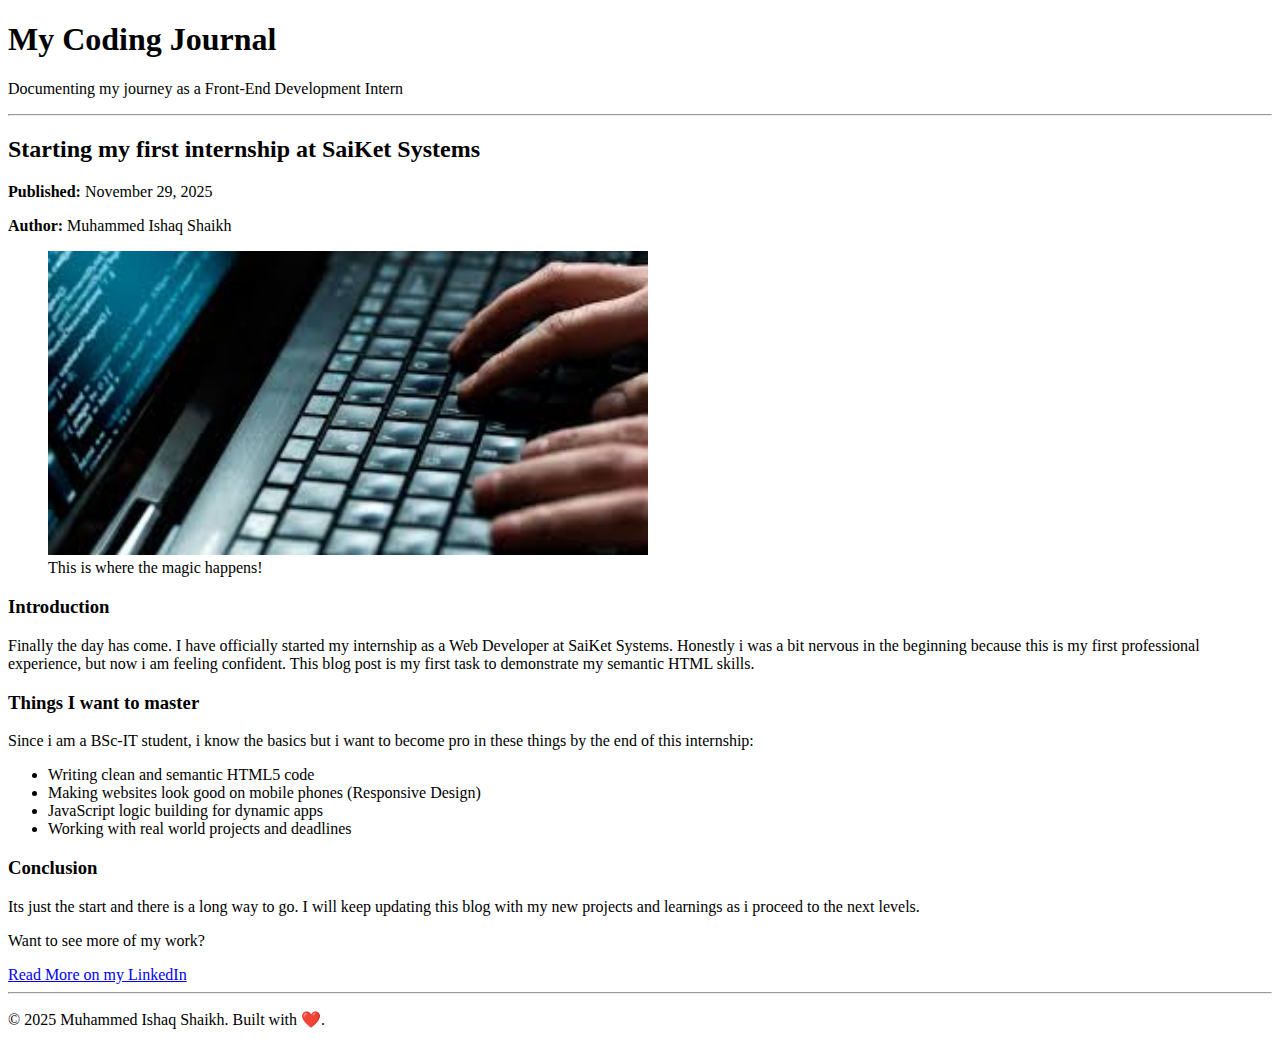
<file: Task-1-Blog-Layout/index.html>
<!DOCTYPE html>
<html lang="en">
<head>
    <meta charset="UTF-8">
    <meta name="viewport" content="width=device-width, initial-scale=1.0">
    <title>My Internship Journey</title>
</head>
<body>

    <header>
        <h1>My Coding Journal</h1>
        <p>Documenting my journey as a Front-End Development Intern</p>
    </header>

    <hr>

    <main>
        <article>
            <header>
                <h2>Starting my first internship at SaiKet Systems</h2>
                <p><strong>Published:</strong> November 29, 2025</p>
                <p><strong>Author:</strong> Muhammed Ishaq Shaikh</p>
            </header>

            <figure>
                <img src="my-setup.jpg" alt="My laptop and coding setup" width="600">
                <figcaption>This is where the magic happens!</figcaption>
            </figure>

            <section>
                <h3>Introduction</h3>
                <p>Finally the day has come. I have officially started my internship as a Web Developer at SaiKet Systems. Honestly i was a bit nervous in the beginning because this is my first professional experience, but now i am feeling confident. This blog post is my first task to demonstrate my semantic HTML skills.</p>
            </section>

            <section>
                <h3>Things I want to master</h3>
                <p>Since i am a BSc-IT student, i know the basics but i want to become pro in these things by the end of this internship:</p>
                <ul>
                    <li>Writing clean and semantic HTML5 code</li>
                    <li>Making websites look good on mobile phones (Responsive Design)</li>
                    <li>JavaScript logic building for dynamic apps</li>
                    <li>Working with real world projects and deadlines</li>
                </ul>
            </section>

            <section>
                <h3>Conclusion</h3>
                <p>Its just the start and there is a long way to go. I will keep updating this blog with my new projects and learnings as i proceed to the next levels.</p>
            </section>

            <footer>
                <p>Want to see more of my work?</p>
                <a href="https://www.linkedin.com/in/ishaqcodes/" target="_blank">Read More on my LinkedIn</a>
            </footer>
        </article>
    </main>

    <hr>

    <footer>
        <p>&copy; 2025 Muhammed Ishaq Shaikh. Built with ❤️.</p>
    </footer>

</body>
</html>
</file>
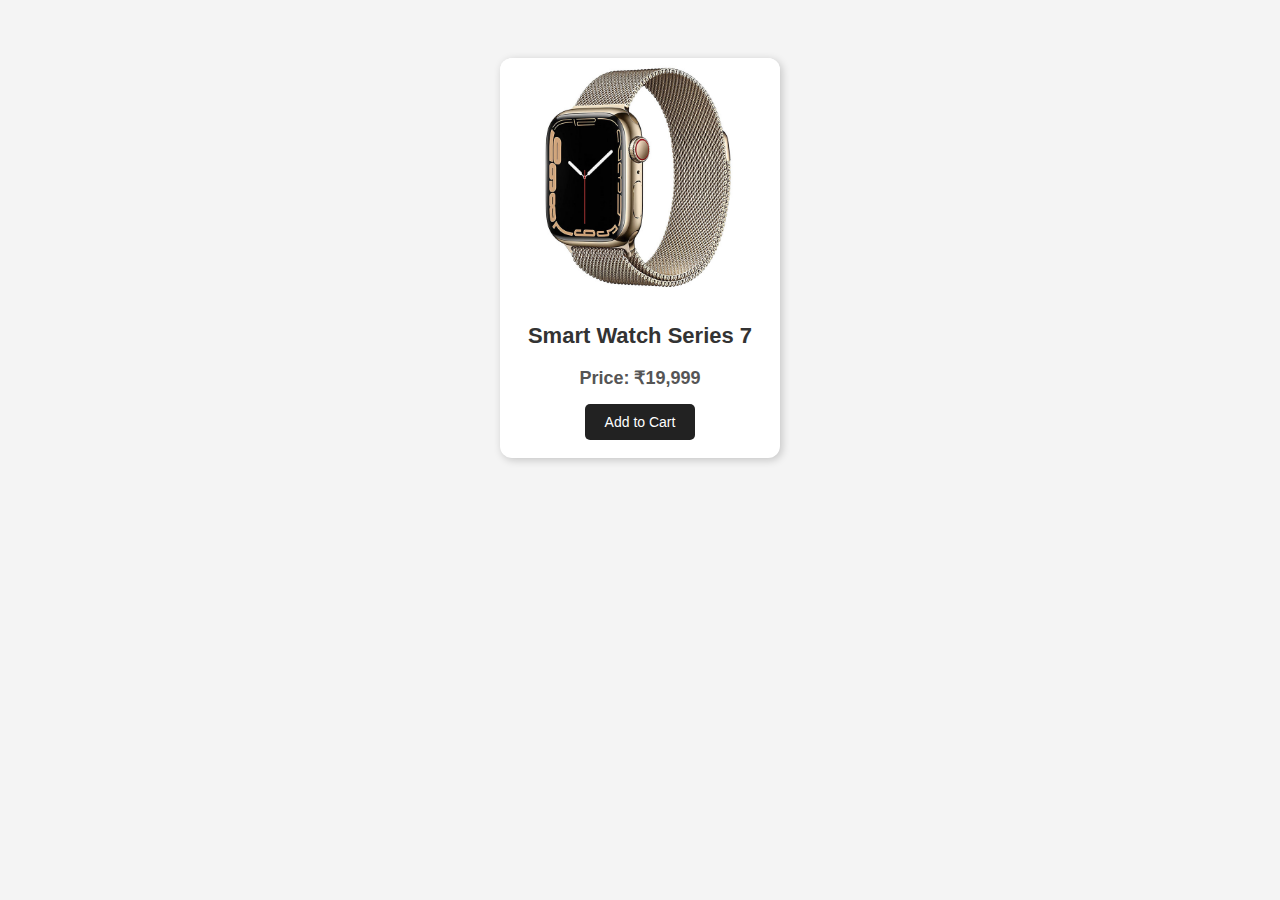
<file: Task-2-Product-Card/index.html>
<!DOCTYPE html>
<html lang="en">
  <head>
    <meta charset="UTF-8" />
    <meta name="viewport" content="width=device-width, initial-scale=1.0" />
    <title>Product Card</title>
    <link rel="stylesheet" href="style.css" />
  </head>
  <body>
    <div class="card">
      <div class="product-img"></div>

      <div class="data">
        <h2>Smart Watch Series 7</h2>
        <p class="price">Price: ₹19,999</p>
        <button>Add to Cart</button>
      </div>
    </div>
  </body>
</html>
</file>
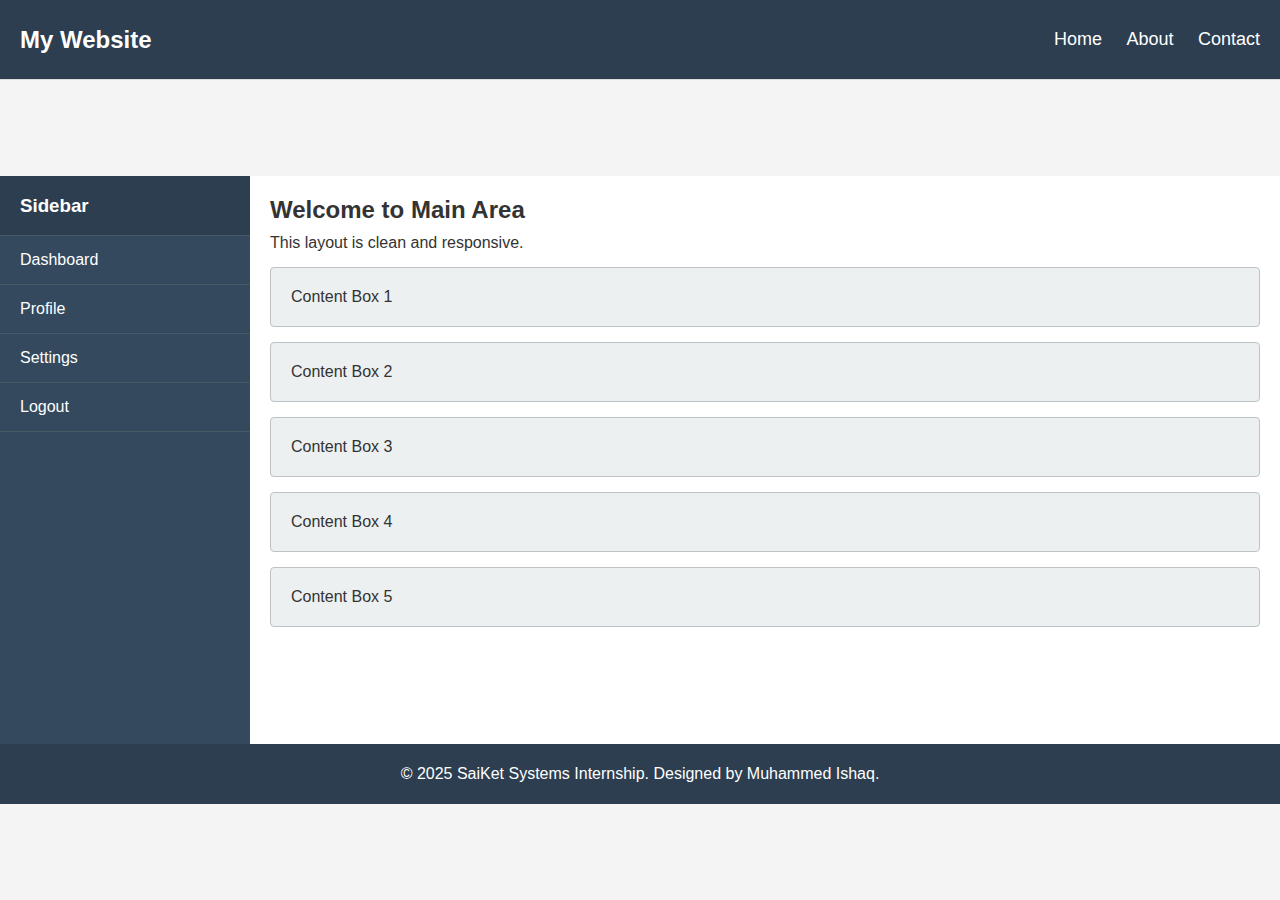
<file: Task-3-Responsive-Layout/index.html>
<!DOCTYPE html>
<html lang="en">
  <head>
    <meta charset="UTF-8" />
    <meta name="viewport" content="width=device-width, initial-scale=1.0" />
    <title>Responsive Layout</title>
    <link rel="stylesheet" href="style.css" />
  </head>
  <body>
    <div class="container">
      <header class="header">
        <h1>My Website</h1>
        <nav>
          <a href="#">Home</a>
          <a href="#">About</a>
          <a href="#">Contact</a>
        </nav>
      </header>

      <input type="checkbox" id="menu-toggle" class="toggle-input" />

      <aside class="sidebar">
        <div class="sidebar-header">
          <h3>Sidebar</h3>
          <label for="menu-toggle" class="hamburger">
            <div class="line"></div>
            <div class="line"></div>
            <div class="line"></div>
          </label>
        </div>

        <ul class="sidebar-menu">
          <li>Dashboard</li>
          <li>Profile</li>
          <li>Settings</li>
          <li>Logout</li>
        </ul>
      </aside>

      <main class="content">
        <h2>Welcome to Main Area</h2>
        <p>This layout is clean and responsive.</p>
        <div class="box">Content Box 1</div>
        <div class="box">Content Box 2</div>
        <div class="box">Content Box 3</div>
        <div class="box">Content Box 4</div>
        <div class="box">Content Box 5</div>
      </main>

      <footer class="footer">
        <p>
          &copy; 2025 SaiKet Systems Internship. Designed by Muhammed Ishaq.
        </p>
      </footer>
    </div>
  </body>
</html>
</file>
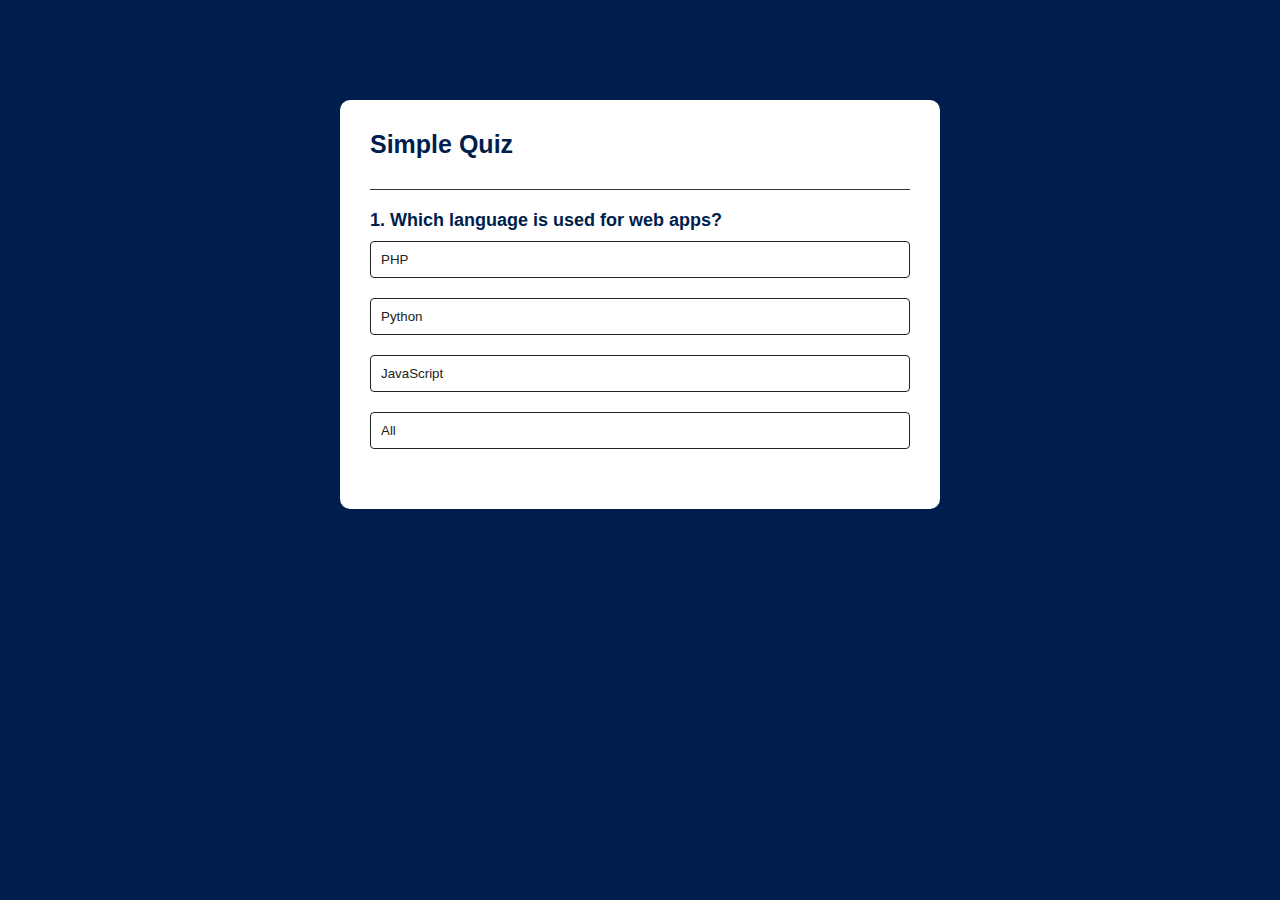
<file: Task-4-Quiz-App/index.html>
<!DOCTYPE html>
<html lang="en">
<head>
    <meta charset="UTF-8">
    <meta name="viewport" content="width=device-width, initial-scale=1.0">
    <title>Quiz Application</title>
    <link rel="stylesheet" href="style.css">
</head>
<body>

    <div class="app">
        <h1>Simple Quiz</h1>
        <div class="quiz">
            <h2 id="question">Question goes here</h2>
            <div id="answer-buttons">
                </div>
            <button id="next-btn">Next</button>
        </div>
    </div>

    <script src="script.js"></script>
</body>
</html>
</file>
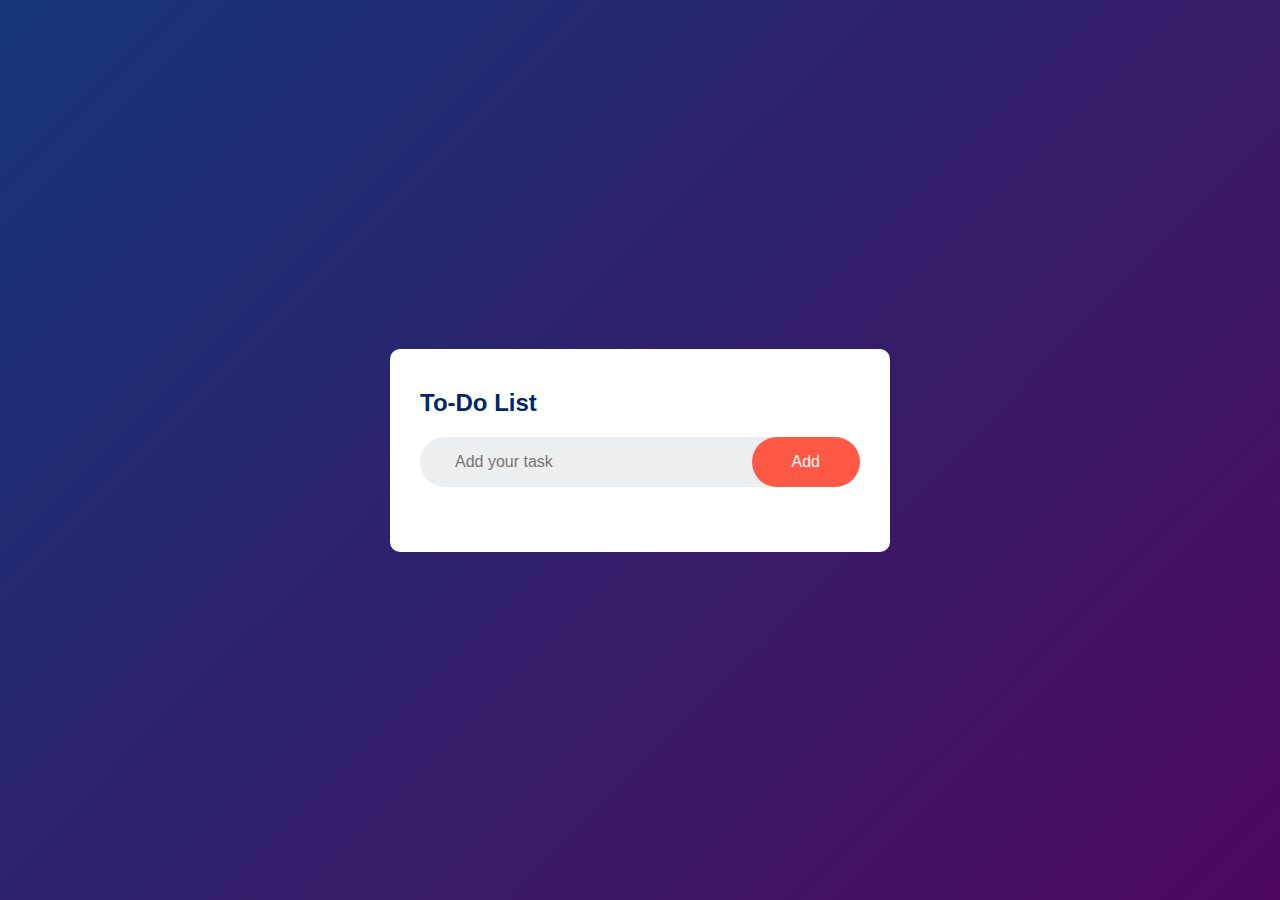
<file: Task-5-ToDo-App/index.html>
<!DOCTYPE html>
<html lang="en">
  <head>
    <meta charset="UTF-8" />
    <meta name="viewport" content="width=device-width, initial-scale=1.0" />
    <title>Task 5 - ToDo App</title>
    <link rel="stylesheet" href="style.css" />
  </head>
  <body>
    <div class="container">
      <div class="header">
        <h2>To-Do List</h2>
      </div>

      <div class="input-group">
        <input type="text" id="input-box" placeholder="Add your task" />
        <button id="add-btn" onclick="addTask()">Add</button>
      </div>

      <ul id="list-container"></ul>
    </div>

    <script src="script.js"></script>
  </body>
</html>
</file>
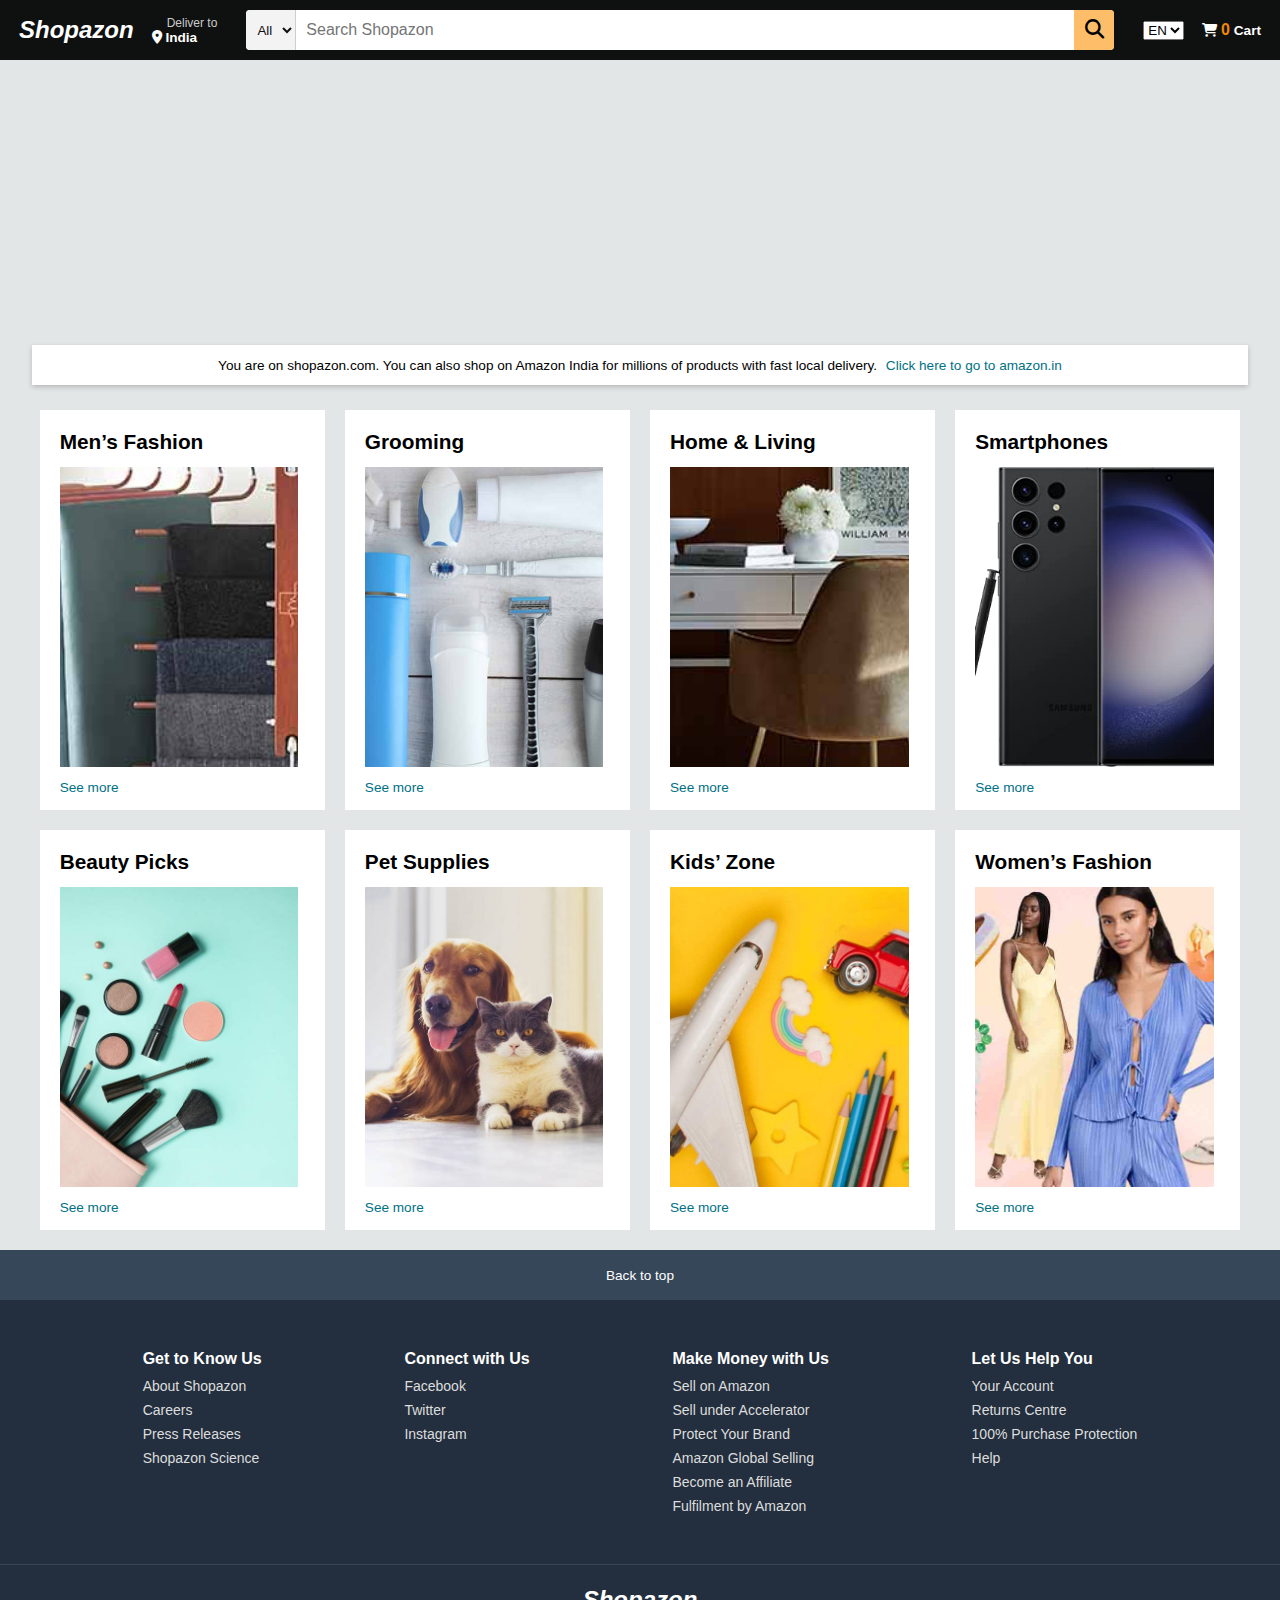
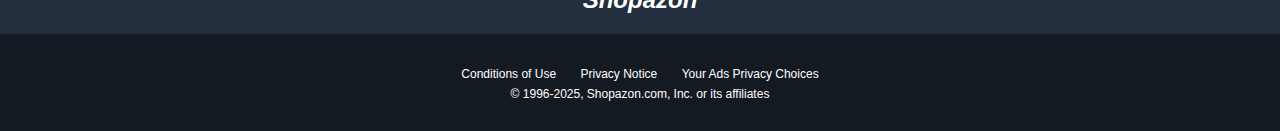
<file: Task-6-Website-Clone/index.html>
<!DOCTYPE html>
<html lang="en">
  <head>
    <meta charset="UTF-8" />
    <meta name="viewport" content="width=device-width, initial-scale=1.0" />
    <title>Shopazon.com. Spend less. Smile more.</title>
    <link rel="stylesheet" href="./style.css" />
    <link rel="shortcut icon" href="./Images/favicon.png" type="image/x-icon" />
    <link
      rel="stylesheet"
      href="https://cdnjs.cloudflare.com/ajax/libs/font-awesome/6.4.0/css/all.min.css"
    />
  </head>
  <body>
    <header id="header">
      <nav class="navbar">
        <div class="nav-logo border">
          <h1>Shopazon</h1>
        </div>

        <div class="location border" id="location-box">
          <p class="add-first">Deliver to</p>
          <div class="add-second">
            <i class="fa-solid fa-location-dot"></i>
            <strong id="location-text">India</strong>
          </div>
        </div>

        <div class="search-bar">
          <select class="search-select">
            <option>All</option>
            <option>Electronics</option>
            <option>Books</option>
            <option>Fashion</option>
          </select>
          <input
            type="text"
            placeholder="Search Shopazon"
            class="search-input"
          />
          <button class="search-icon">
            <i class="fa-solid fa-magnifying-glass"></i>
          </button>
        </div>

        <div class="language-select border">
          <select>
            <option>EN</option>
            <option>HI</option>
          </select>
        </div>

        <div class="cart border" id="cart-box">
          <i class="fa-solid fa-cart-shopping"></i>
          <span id="cart-count">0</span>
          Cart
        </div>
      </nav>
    </header>

    <main class="main">
      <div class="hero-section" id="hero">
        <div class="hero-msg">
          <p>
            You are on shopazon.com. You can also shop on Amazon India for
            millions of products with fast local delivery.
            <a href="https://www.amazon.in/" target="_blank"
              >Click here to go to amazon.in</a
            >
          </p>
        </div>
      </div>

      <div class="content">
        <div class="box">
          <h2>Men’s Fashion</h2>
          <div
            class="box-img"
            style="
              background-image: url('./Images/box1_image.jpg');
              background-color: #ddd;
            "
          ></div>
          <a href="#">See more</a>
        </div>

        <div class="box">
          <h2>Grooming</h2>
          <div
            class="box-img"
            style="
              background-image: url('./Images/box2_image.jpg');
              background-color: #ddd;
            "
          ></div>
          <a href="#">See more</a>
        </div>

        <div class="box">
          <h2>Home & Living</h2>
          <div
            class="box-img"
            style="
              background-image: url('./Images/box3_image.jpg');
              background-color: #ddd;
            "
          ></div>
          <a href="#">See more</a>
        </div>

        <div class="box">
          <h2>Smartphones</h2>
          <div
            class="box-img"
            style="
              background-image: url('./Images/box4_image.jpg');
              background-color: #ddd;
            "
          ></div>
          <a href="#">See more</a>
        </div>

        <div class="box">
          <h2>Beauty Picks</h2>
          <div
            class="box-img"
            style="
              background-image: url('./Images/box5_image.jpg');
              background-color: #ddd;
            "
          ></div>
          <a href="#">See more</a>
        </div>

        <div class="box">
          <h2>Pet Supplies</h2>
          <div
            class="box-img"
            style="
              background-image: url('./Images/box6_image.jpg');
              background-color: #ddd;
            "
          ></div>
          <a href="#">See more</a>
        </div>

        <div class="box">
          <h2>Kids’ Zone</h2>
          <div
            class="box-img"
            style="
              background-image: url('./Images/box7_image.jpg');
              background-color: #ddd;
            "
          ></div>
          <a href="#">See more</a>
        </div>

        <div class="box">
          <h2>Women’s Fashion</h2>
          <div
            class="box-img"
            style="
              background-image: url('./Images/box8_image.jpg');
              background-color: #ddd;
            "
          ></div>
          <a href="#">See more</a>
        </div>
      </div>
    </main>

    <footer class="footer">
      <div class="panel1" id="back-to-top">Back to top</div>

      <div class="panel2">
        <ul>
          <p>Get to Know Us</p>
          <a href="#">About Shopazon</a>
          <a href="#">Careers</a>
          <a href="#">Press Releases</a>
          <a href="#">Shopazon Science</a>
        </ul>
        <ul>
          <p>Connect with Us</p>
          <a href="#">Facebook</a>
          <a href="#">Twitter</a>
          <a href="#">Instagram</a>
        </ul>
        <ul>
          <p>Make Money with Us</p>
          <a href="#">Sell on Amazon</a>
          <a href="#">Sell under Accelerator</a>
          <a href="#">Protect Your Brand</a>
          <a href="#">Amazon Global Selling</a>
          <a href="#">Become an Affiliate</a>
          <a href="#">Fulfilment by Amazon</a>
        </ul>
        <ul>
          <p>Let Us Help You</p>
          <a href="#">Your Account</a>
          <a href="#">Returns Centre</a>
          <a href="#">100% Purchase Protection</a>
          <a href="#">Help</a>
        </ul>
      </div>

      <div class="panel3">
        <div class="logo">Shopazon</div>
      </div>

      <div class="panel4">
        <div class="pages">
          <a href="#">Conditions of Use</a>
          <a href="#">Privacy Notice</a>
          <a href="#">Your Ads Privacy Choices</a>
        </div>
        <div class="copyright">
          © 1996-2025, Shopazon.com, Inc. or its affiliates
        </div>
      </div>
    </footer>

    <script src="./script.js"></script>
  </body>
</html>
</file>
<file: Task-2-Product-Card/style.css>
body {
    font-family: sans-serif;
    background-color: #f4f4f4;
    text-align: center;
    padding-top: 50px;
}

.card {
    background-color: white;
    width: 280px;
    height: 400px;
    display: inline-block;
    border-radius: 12px;
    box-shadow: 2px 2px 8px rgba(0, 0, 0, 0.2);
    overflow: hidden;
    transition: 0.4s;
}

.card:hover {
    transform: translateY(-10px);
    box-shadow: 4px 8px 15px rgba(0, 0, 0, 0.3);
}

.product-img {
    background-image: url("watch.jpg");
    height: 60%;
    background-size: cover;
    background-position: center;
}

.data {
    padding: 15px;
}

h2 {
    margin: 10px 0;
    font-size: 22px;
    color: #333;
}

.price {
    font-size: 18px;
    color: #555;
    font-weight: bold;
    margin-bottom: 15px;
}

button {
    background-color: #222;
    color: white;
    padding: 10px 20px;
    border: none;
    border-radius: 5px;
    font-size: 14px;
    cursor: pointer;
    transition: 0.3s;
}

button:hover {
    background-color: #555;
}
</file>
<file: Task-3-Responsive-Layout/style.css>
* {
    margin: 0;
    padding: 0;
    box-sizing: border-box;
    font-family: 'Segoe UI', sans-serif;
}

body {
    background-color: #f4f4f4;
    color: #333;
}

.container {
    display: flex;
    flex-wrap: wrap;
    min-height: 100vh;
}

.toggle-input {
    display: none;
}

.header {
    width: 100%;
    height: 80px;
    background-color: #2c3e50;
    display: flex;
    justify-content: space-between;
    align-items: center;
    padding: 0 20px;
    border-bottom: 1px solid #ddd;
}

.header h1 {
    color: white;
    font-size: 24px;
}

.header nav a {
    color: white;
    text-decoration: none;
    margin-left: 20px;
    font-size: 18px;
}

.sidebar {
    flex-basis: 250px;
    background-color: #34495e;
    color: white;
    display: flex;
    flex-direction: column;
}

.sidebar-header {
    height: 60px;
    display: flex;
    align-items: center;
    justify-content: space-between;
    padding: 0 20px;
    background-color: #2c3e50;
    border-bottom: 1px solid #455a64;
}

.hamburger {
    display: none;
    cursor: pointer;
}

.hamburger .line {
    width: 25px;
    height: 3px;
    background-color: white;
    margin: 5px 0;
}

.sidebar-menu {
    list-style: none;
    display: flex;
    flex-direction: column;
}

.sidebar-menu li {
    padding: 15px 20px;
    border-bottom: 1px solid #455a64;
    cursor: pointer;
    transition: 0.3s;
}

.sidebar-menu li:hover {
    background-color: #2c3e50;
    padding-left: 25px;
}

.content {
    flex: 1;
    background-color: white;
    padding: 20px;
}

.content h2 {
    margin-bottom: 10px;
}

.box {
    background-color: #ecf0f1;
    border: 1px solid #bdc3c7;
    padding: 20px;
    margin-top: 15px;
    border-radius: 4px;
}

.footer {
    width: 100%;
    height: 60px;
    background-color: #2c3e50;
    color: white;
    display: flex;
    justify-content: center;
    align-items: center;
}

@media (max-width: 768px) {
    .container {
        flex-direction: column;
    }

    .header {
        flex-direction: column;
        height: auto;
        padding: 15px;
        text-align: center;
    }

    .header nav {
        margin-top: 10px;
    }

    .header nav a {
        display: inline-block;
        margin: 5px 10px;
    }

    .sidebar {
        flex-basis: auto;
        width: 100%;
    }

    .hamburger {
        display: block;
    }

    .sidebar-menu {
        display: none;
    }

    .toggle-input:checked~.sidebar .sidebar-menu {
        display: flex;
    }

    .content {
        width: 100%;
    }
}
</file>
<file: Task-4-Quiz-App/style.css>
* {
    margin: 0;
    padding: 0;
    font-family: 'Poppins', sans-serif;
    box-sizing: border-box;
}

body {
    background: #001e4d;
}

.app {
    background: #fff;
    width: 90%;
    max-width: 600px;
    margin: 100px auto 0;
    border-radius: 10px;
    padding: 30px;
}

.app h1 {
    font-size: 25px;
    color: #001e4d;
    font-weight: 600;
    border-bottom: 1px solid #333;
    padding-bottom: 30px;
}

.quiz {
    padding: 20px 0;
}

.quiz h2 {
    font-size: 18px;
    color: #001e4d;
    font-weight: 600;
}

.btn {
    background: #fff;
    color: #222;
    font-weight: 500;
    width: 100%;
    border: 1px solid #222;
    padding: 10px;
    margin: 10px 0;
    text-align: left;
    border-radius: 4px;
    cursor: pointer;
    transition: all 0.3s;
}

.btn:hover {
    background: #222;
    color: #fff;
}

.btn.selected {
    background: #001e4d;
    color: white;
    border-color: #001e4d;
}

.btn.correct {
    background: #9aeabc;
}

.btn.incorrect {
    background: #ff9393;
}

#next-btn {
    background: #001e4d;
    color: #fff;
    font-weight: 500;
    width: 150px;
    border: 0;
    padding: 10px;
    margin: 20px auto 0;
    border-radius: 4px;
    cursor: pointer;
    display: none;
}
</file>
<file: Task-5-ToDo-App/style.css>
* {
    margin: 0;
    padding: 0;
    box-sizing: border-box;
    font-family: "Segoe UI", sans-serif;
}

body {
    background: linear-gradient(135deg, #153677, #4e085f);
    min-height: 100vh;
    display: flex;
    justify-content: center;
    align-items: center;
    padding: 10px;
}

.container {
    width: 100%;
    max-width: 500px;
    background: #fff;
    border-radius: 10px;
    padding: 40px 30px;
}

.header {
    display: flex;
    align-items: center;
    margin-bottom: 20px;
}

.header h2 {
    color: #002765;
    flex: 1;
}

.input-group {
    display: flex;
    align-items: center;
    background: #edeef0;
    border-radius: 30px;
    padding-left: 20px;
    margin-bottom: 25px;
}

input {
    flex: 1;
    border: none;
    outline: none;
    background: transparent;
    padding: 15px;
    font-size: 16px;
}

#add-btn {
    border: none;
    outline: none;
    padding: 16px 40px;
    background: #ff5945;
    color: #fff;
    font-size: 16px;
    cursor: pointer;
    border-radius: 40px;
}

ul li {
    list-style: none;
    font-size: 16px;
    padding: 12px 8px 12px 50px;
    user-select: none;
    cursor: pointer;
    position: relative;
    background: #f9f9f9;
    margin-bottom: 10px;
    border-radius: 5px;
    display: flex;
    justify-content: space-between;
    align-items: center;
}

ul li::before {
    content: "";
    position: absolute;
    height: 24px;
    width: 24px;
    border-radius: 50%;
    border: 2px solid #555;
    top: 50%;
    left: 12px;
    transform: translateY(-50%);
}

ul li.checked {
    color: #888;
    text-decoration: line-through;
}

ul li.checked::before {
    background-color: #ff5945;
    border-color: #ff5945;
}

.btn-group {
    display: flex;
    gap: 10px;
}

.edit-btn,
.delete-btn {
    font-size: 18px;
    padding: 5px;
    border-radius: 50%;
    transition: 0.2s;
}

.edit-btn:hover {
    color: blue;
    background-color: #e0e0e0;
}

.delete-btn:hover {
    color: red;
    background-color: #e0e0e0;
}

@media (max-width: 400px) {
    #add-btn {
        padding: 16px 20px;
    }
}
</file>
<file: Task-6-Website-Clone/style.css>
* {
    margin: 0;
    padding: 0;
    box-sizing: border-box;
    font-family: Arial, Helvetica, sans-serif;
}

body {
    background-color: #e3e6e6;
    /* Amazon background color */
}

/* --- NAVBAR --- */
.navbar {
    height: 60px;
    background-color: #0f1111;
    color: white;
    display: flex;
    align-items: center;
    justify-content: space-between;
    padding: 0 10px;
}

.border {
    border: 1.5px solid transparent;
    padding: 5px 8px;
    border-radius: 4px;
    cursor: pointer;
}

.border:hover {
    border: 1.5px solid white;
}

/* Logo */
.nav-logo h1 {
    font-size: 1.5rem;
    font-style: italic;
    margin: 0;
}

/* Location */
.add-first {
    font-size: 0.75rem;
    color: #cccccc;
    margin-left: 15px;
}

.add-second {
    font-size: 0.85rem;
    font-weight: 700;
}

/* Search Bar */
.search-bar {
    display: flex;
    flex-grow: 1;
    height: 40px;
    border-radius: 4px;
    margin: 0 20px;
    background-color: white;
}

.search-bar:hover {
    box-shadow: 0 0 5px 2px #f3a847;
}

.search-select {
    background-color: #f3f3f3;
    width: 50px;
    text-align: center;
    border: none;
    border-top-left-radius: 4px;
    border-bottom-left-radius: 4px;
    border-right: 1px solid #cdcdcd;
    color: #0f1111;
    cursor: pointer;
}

.search-input {
    width: 100%;
    font-size: 1rem;
    border: none;
    outline: none;
    padding-left: 10px;
}

.search-icon {
    width: 45px;
    display: flex;
    justify-content: center;
    align-items: center;
    font-size: 1.2rem;
    background-color: #febd69;
    border: none;
    border-top-right-radius: 4px;
    border-bottom-right-radius: 4px;
    cursor: pointer;
}

/* Cart */
.cart {
    font-size: 0.85rem;
    font-weight: 700;
}

#cart-count {
    color: #f08804;
    font-size: 1rem;
}

/* --- HERO SECTION --- */
.hero-section {
    height: 350px;
    background-size: cover;
    background-position: center;
    /* Default Image agar JS fail ho */
    background-image: url('https://images.unsplash.com/photo-1523275335684-37898b6baf30?q=80&w=1999&auto=format&fit=crop');
    display: flex;
    justify-content: center;
    align-items: flex-end;
    transition: background-image 0.5s ease-in-out;
}

.hero-msg {
    background-color: white;
    color: black;
    height: 40px;
    display: flex;
    align-items: center;
    justify-content: center;
    font-size: 0.85rem;
    width: 95%;
    margin-bottom: 25px;
    box-shadow: 0 2px 5px rgba(0, 0, 0, 0.2);
}

.hero-msg a {
    color: #007185;
    text-decoration: none;
    margin-left: 5px;
}

/* --- CONTENT BOXES --- */
.content {
    display: flex;
    flex-wrap: wrap;
    justify-content: center;
    background-color: #e3e6e6;
    margin-top: -20px;
    /* Overlap effect like Amazon */
    padding: 20px;
    gap: 20px;
    z-index: 10;
}

.box {
    height: 400px;
    width: 23%;
    /* 4 cards per row */
    background-color: white;
    padding: 20px 0 15px 20px;
    display: flex;
    flex-direction: column;
    justify-content: space-between;
    z-index: 10;
}

.box h2 {
    font-size: 1.3rem;
    margin-bottom: 10px;
}

.box-img {
    height: 300px;
    width: 90%;
    background-size: cover;
    background-position: center;
    background-repeat: no-repeat;
    margin-bottom: 10px;
}

.box a {
    font-size: 0.85rem;
    color: #007185;
    text-decoration: none;
}

/* --- FOOTER --- */
.panel1 {
    background-color: #37475a;
    color: white;
    height: 50px;
    display: flex;
    justify-content: center;
    align-items: center;
    font-size: 0.85rem;
    cursor: pointer;
}

.panel1:hover {
    background-color: #485769;
}

.panel2 {
    background-color: #232f3e;
    color: white;
    display: flex;
    justify-content: space-evenly;
    padding: 50px 0;
}

.panel2 ul {
    list-style: none;
}

.panel2 ul p {
    font-weight: 700;
    margin-bottom: 10px;
    font-size: 16px;
}

.panel2 ul a {
    display: block;
    font-size: 14px;
    margin-top: 8px;
    color: #dddddd;
    text-decoration: none;
}

.panel2 ul a:hover {
    text-decoration: underline;
}

.panel3 {
    background-color: #232f3e;
    border-top: 0.5px solid #3a4553;
    height: 70px;
    display: flex;
    justify-content: center;
    align-items: center;
}

.panel3 .logo {
    color: white;
    font-size: 1.5rem;
    font-weight: bold;
    font-style: italic;
}

.panel4 {
    background-color: #131a22;
    color: white;
    padding: 30px;
    text-align: center;
}

.pages a {
    color: white;
    text-decoration: none;
    font-size: 12px;
    margin: 0 10px;
}

.copyright {
    font-size: 12px;
    margin-top: 5px;
}

/* --- RESPONSIVE MEDIA QUERIES --- */
@media (max-width: 900px) {
    .box {
        width: 45%;
        /* Tablet: 2 cards per row */
    }
}

@media (max-width: 600px) {

    /* Navbar Tweaks */
    .navbar {
        flex-wrap: wrap;
        height: auto;
        padding: 10px;
    }

    .search-bar {
        order: 3;
        /* Search bar niche aayegi */
        width: 100%;
        margin: 10px 0;
    }

    .location {
        display: none;
        /* Mobile pe location hide kar di taaki clutter na ho */
    }

    /* Cards */
    .box {
        width: 100%;
        /* Mobile: 1 card per row */
        height: auto;
        padding-bottom: 20px;
    }

    .box-img {
        height: 250px;
        width: 100%;
    }

    /* Content Margin */
    .content {
        margin-top: 0;
    }

    .hero-section {
        height: 200px;
    }

    /* Footer Responsive Fix */
    .panel2 {
        flex-direction: column;
        padding: 20px;
        text-align: left;
    }

    .panel2 ul {
        margin-bottom: 20px;
        padding-left: 20px;
    }
}
</file>
